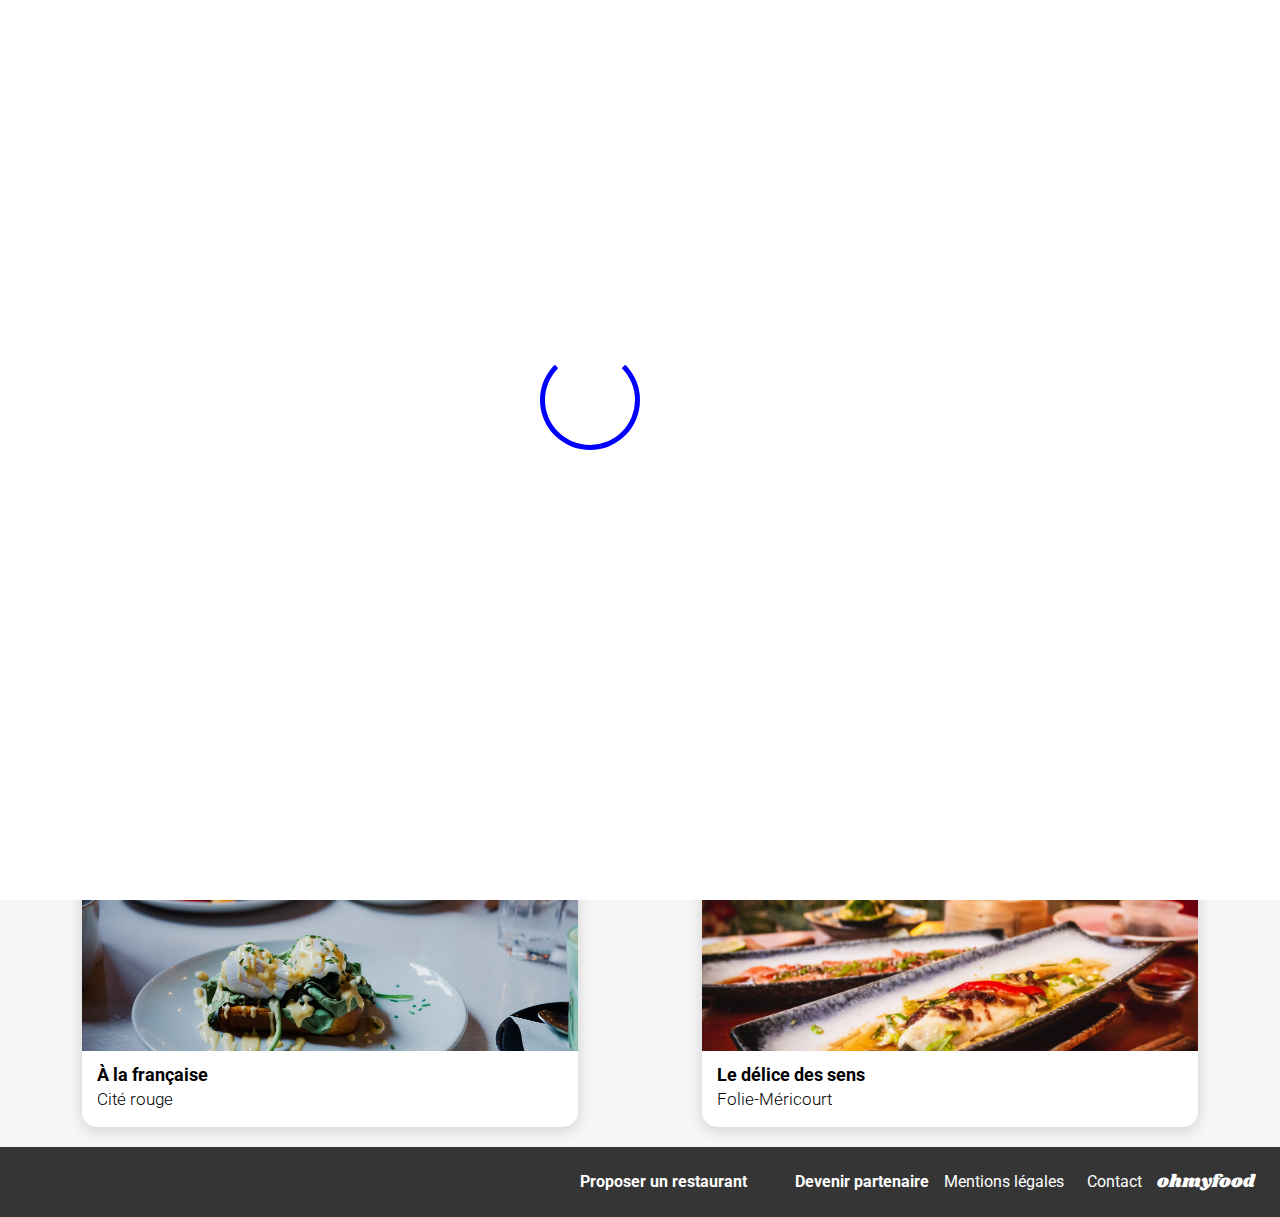
<file: index.html>
<!DOCTYPE html>
<html lang="fr">
  <head>
    <meta charset="UTF-8" />
    <meta name="viewport" content="width=device-width, initial-scale=1.0" />
    <link rel="preconnect" href="https://fonts.googleapis.com" />
    <link rel="preconnect" href="https://fonts.gstatic.com" crossorigin />
    <link rel="preconnect" href="https://fonts.googleapis.com" />
    <link rel="preconnect" href="https://fonts.gstatic.com" crossorigin />
    <link
      href="https://fonts.googleapis.com/css2?family=Roboto:ital,wght@0,100;0,300;0,400;0,500;0,700;0,900;1,100;1,300;1,400;1,500;1,700;1,900&family=Shrikhand&display=swap"
      rel="stylesheet"
    />
    <link
      rel="stylesheet"
      href="https://cdnjs.cloudflare.com/ajax/libs/font-awesome/6.2.1/css/all.min.css"
      integrity="sha512-MV7K8+y+gLIBoVD59lQIYicR65iaqukzvf/nwasF0nqhPay5w/9lJmVM2hMDcnK1OnMGCdVK+iQrJ7lzPJQd1w=="
      crossorigin="anonymous"
      referrerpolicy="no-referrer"
    />
    <link rel="stylesheet" href="style/style.css" />
    <title>Ohmyfood - Accueil</title>
  </head>
  <body>

    
    <div class="loader">
      <div class="wheel"></div>
    </div>


    <!--///Header///-->
    <header class="header">
      <h1 class="header__logo">ohmyfood</h1>
    </header>

    <main>
      <!--///Location///-->
      <div class="location-container">
        <div class="info__location">
          <div class="info__icon">
            <i class="fa-solid fa-location-dot"></i>
          </div>
          <span class="loc">Paris, Belleville</span>
        </div>
      </div>

      <!--///Introduction///-->
      <section class="intro">
        <h2 class="intro__title">Réservez le menu qui vous convient</h2>
        <p>Découvrez des restaurants d'exception, sélectionnés par nos soins</p>
        <button type="submit" class="intro__btngradient">
          Explorez nos restaurants
        </button>
      </section>

      <!--///Fonctionnement///-->
      
        <h3 class="fonction__title">Fonctionnement</h3>
        <section class="fonction">
        <div class="fonction__list">
          <div class="fonction__etape">
            <p class="fonction__etape--number">1</p>
            <i class="fas fa-mobile-alt fonction__etape--icon"></i>
            <p class="fonction__etape--sub">Choisissez un restaurant</p>
          </div>
        </div>

        <div class="fonction__list">
          <div class="fonction__etape">
            <p class="fonction__etape--number">2</p>
            <i class="fas fa-list-ul fonction__etape--icon"></i>
            <p class="fonction__etape--sub">Composez votre menu</p>
          </div>
        </div>

        <div class="fonction__list">
          <div class="fonction__etape">
            <p class="fonction__etape--number">3</p>
            <i class="fas fa-store fonction__etape--icon"></i>
            <p class="fonction__etape--sub">Dégustez au restaurant</p>
          </div>
        </div>
      </section>
      <h3 class="restaurant__title">Restaurants</h3>
      <section class="restaurant">
        
<!-- Article 1 -->
<article class="restaurant__cards">
  <a href="./Restaurants/palettedugout.html">
    <div class="restaurant__cards--image">
      <img
        src="./images/restaurants/jay-wennington-N_Y88TWmGwA-unsplash.jpg"
        alt="photo plat palette du goût"
      />
      <div class="restaurant__cards--image--markernew">
        <p>Nouveau</p>
      </div>
    </div>
    <div class="restaurant__content">
      <div class="restaurant__cards--info">
        <div class="restaurant__cards--txt">
          <h4>La palette du goût</h4>
          <p>Ménilmontant</p>
        </div>
      </div>
    </div>
  </a>
  <div class="restaurant__cards--like">
    <button class="button__like">
      <i class="fa-regular fa-heart"></i><i class="fa-solid fa-heart"></i>
    </button>
  </div>
</article>

<!-- Article 2 -->
<article class="restaurant__cards">
  <a href="./Restaurants/lanoteenchantee.html">
    <div class="restaurant__cards--image">
      <img
        src="./images/restaurants/stil-u2Lp8tXIcjw-unsplash.jpg"
        alt="photo plat la note enchantee"
      />
      <div class="restaurant__cards--image--markernew">
        <p>Nouveau</p>
      </div>
    </div>
    <div class="restaurant__content">
      <div class="restaurant__cards--info">
        <div class="restaurant__cards--txt">
          <h4>La note enchantée</h4>
          <p>Charonne</p>
        </div>
      </div>
    </div>
  </a>
  <div class="restaurant__cards--like">
    <button class="button__like">
      <i class="fa-regular fa-heart"></i><i class="fa-solid fa-heart"></i>
    </button>
  </div>
</article>

<!-- Article 3 -->
<article class="restaurant__cards">
  <a href="./Restaurants/alafrancaise.html">
    <div class="restaurant__cards--image">
      <img
        src="./images/restaurants/toa-heftiba-DQKerTsQwi0-unsplash.jpg"
        alt="photo plat a la francaise"
      />
    </div>
    <div class="restaurant__content">
      <div class="restaurant__cards--info">
        <div class="restaurant__cards--txt">
          <h4>À la française</h4>
          <p>Cité rouge</p>
        </div>
      </div>
    </div>
  </a>
  <div class="restaurant__cards--like">
    <button class="button__like">
      <i class="fa-regular fa-heart"></i><i class="fa-solid fa-heart"></i>
    </button>
  </div>
</article>

<!-- Article 4 -->
<article class="restaurant__cards">
  <a href="./Restaurants/ledelicedessens.html">
    <div class="restaurant__cards--image">
      <img
        src="./images/restaurants/louis-hansel-shotsoflouis-qNBGVyOCY8Q-unsplash.jpg"
        alt="photo plat le délice des sens"
      />
    </div>
    <div class="restaurant__content">
      <div class="restaurant__cards--info">
        <div class="restaurant__cards--txt">
          <h4>Le délice des sens</h4>
          <p>Folie-Méricourt</p>
        </div>
      </div>
    </div>
  </a>
  <div class="restaurant__cards--like">
    <button class="button__like">
      <i class="fa-regular fa-heart"></i><i class="fa-solid fa-heart"></i>
    </button>
  </div>
</article>
</section>
    </main>
    <footer class="footer">
      <div class="footer__content">
        <h1 class="footer__logo">ohmyfood</h1>
        <div class="footer__nav-container">
          <div class="footer__nav-item">
            <a href="#" class="footer__nav">
              <i class="fas fa-utensils footer__nav--icons"></i>
              <p>Proposer un restaurant</p>
            </a>
          </div>
          <div class="footer__nav-item">
            <a href="#" class="footer__nav">
              <i class="fas fa-hands-helping footer__nav--icons"></i>
              <p>Devenir partenaire</p>
            </a>
          </div>
        </div>
        <div class="footer__info-container">
          <div class="footer__info-item">
            <a href="#" class="footer__nav--info">
              <p>Mentions légales</p>
            </a>
          </div>
          <div class="footer__info-item">
            <a href="mailto:contact@ohmyfood.fr" class="footer__nav--info">
              <p>Contact</p>
            </a>
          </div>
        </div>
      </div>
    </footer>    
  </body>
</html>
</file>
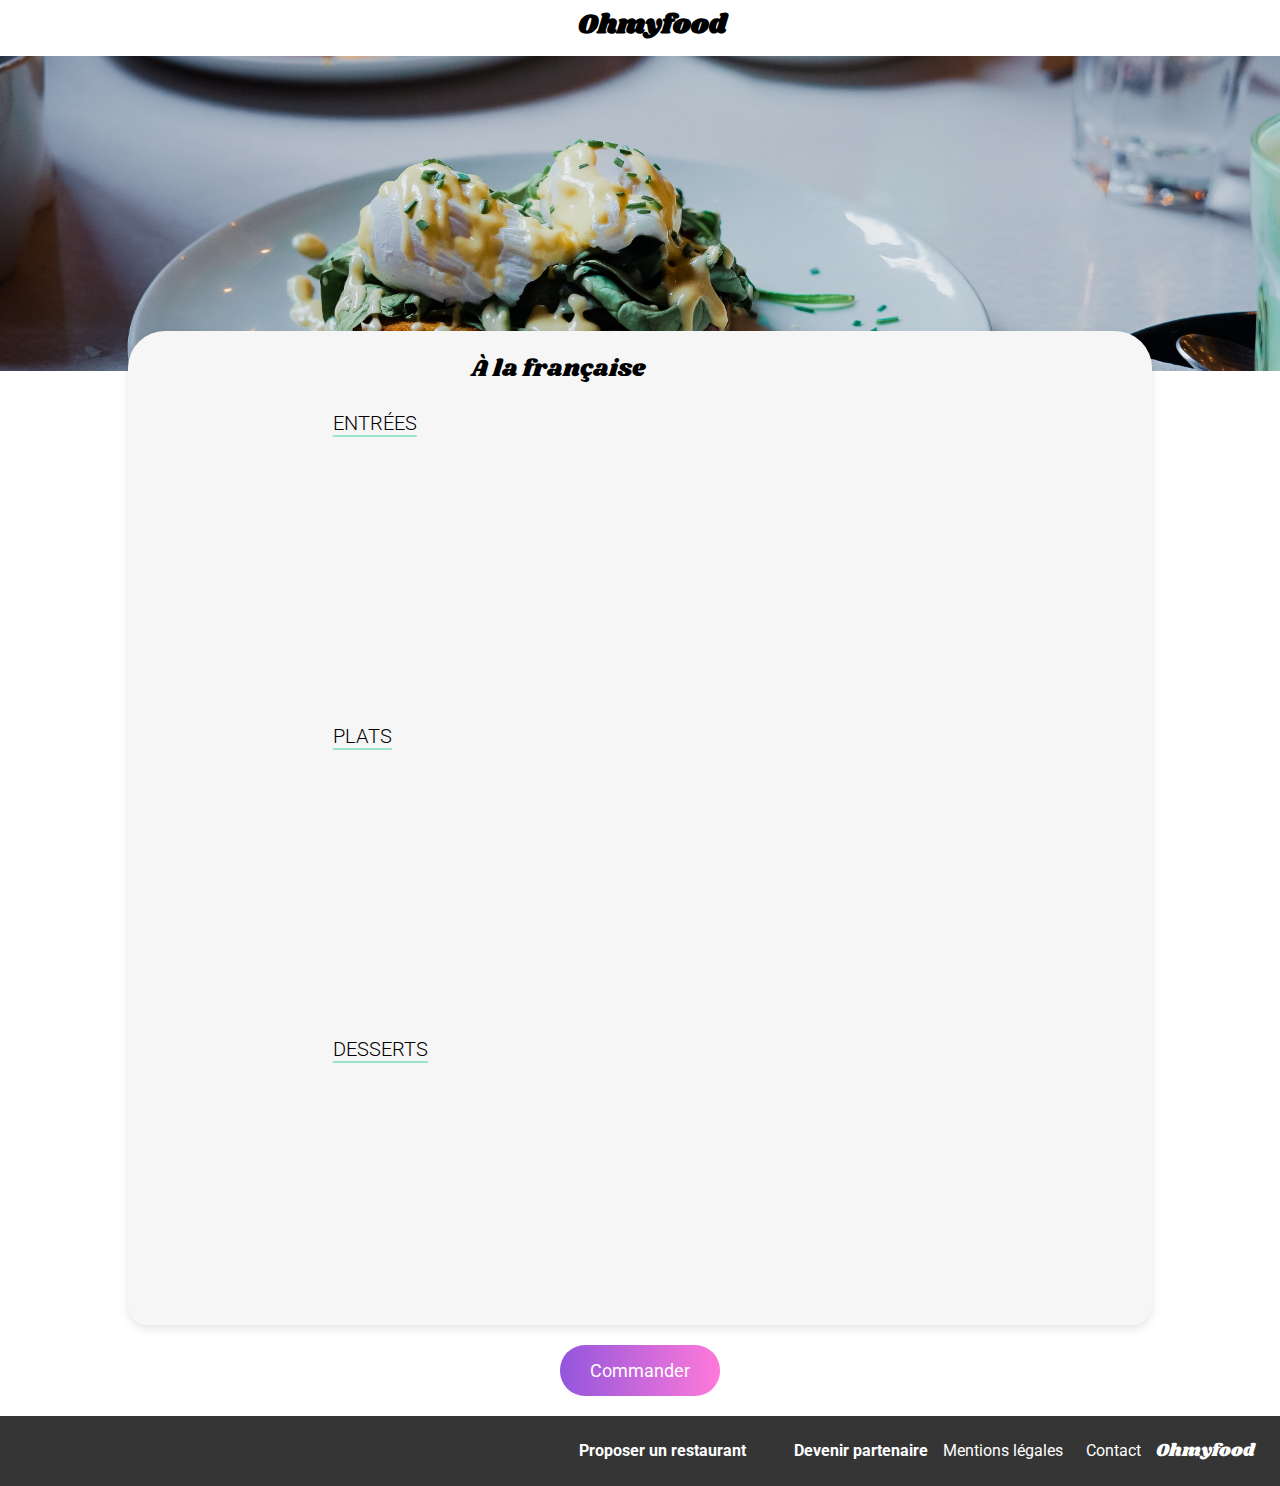
<file: Restaurants/alafrancaise.html>
<!DOCTYPE html>
<html lang="fr">
<head>
    <meta charset="UTF-8" />
    <meta name="viewport" content="width=device-width, initial-scale=1.0">

    <link rel="stylesheet" href="https://cdnjs.cloudflare.com/ajax/libs/font-awesome/6.2.1/css/all.min.css" integrity="sha512-MV7K8+y+gLIBoVD59lQIYicR65iaqukzvf/nwasF0nqhPay5w/9lJmVM2hMDcnK1OnMGCdVK+iQrJ7lzPJQd1w==" crossorigin="anonymous" referrerpolicy="no-referrer" />

    <link rel="preconnect" href="https://fonts.googleapis.com" />
    <link rel="preconnect" href="https://fonts.gstatic.com" crossorigin />
    <link rel="preconnect" href="https://fonts.googleapis.com" />
    <link rel="preconnect" href="https://fonts.gstatic.com" crossorigin />
    <link
        href="https://fonts.googleapis.com/css2?family=Roboto:ital,wght@0,100;0,300;0,400;0,500;0,700;0,900;1,100;1,300;1,400;1,500;1,700;1,900&family=Shrikhand&display=swap"
        rel="stylesheet"
    />
    <link
        rel="stylesheet"
        href="https://cdnjs.cloudflare.com/ajax/libs/font-awesome/6.2.1/css/all.min.css"
        integrity="sha512-MV7K8+y+gLIBoVD59lQIYicR65iaqukzvf/nwasF0nqhPay5w/9lJmVM2hMDcnK1OnMGCdVK+iQrJ7lzPJQd1w=="
        crossorigin="anonymous"
        referrerpolicy="no-referrer"
    />
    <link rel="stylesheet" href="../style/style.css" />
    <title>À la française</title>
</head>
<body class="body">

    <!--Header-->

    <header class="header">
        <div class="header__container">
            <div class="header__back">
                <a href="../index.html">
                    <i class="fa-solid fa-arrow-left"></i>
                </a>
            </div>
            <div class="logo">
                <h2 class="header__logo">Ohmyfood</h2>
            </div>
        </div>
    </header>
    <main>
        <!--Bannière-->
        <section class="menu__content">
            <img class="menu__banniere" src="../images/restaurants/a-la-francaise.jpg" alt="Restaurant À la française">
            
            <div class="menu">
                <!--Contenu menu--> 
                <div class="menu__info">
                    <h2 class="menu__title">À la française</h2>
                    <button class="button__like--menu"><i class="fa-regular fa-heart"></i><i class="fa-solid fa-heart"></i></button>
                </div>

                <!--Entrées-->
                <div class="menu__plats">
                    <h3 class="menu__subtitle">Entrées</h3>
                    <!--Liste plats-->
                    <div class="plats__list">
                        <div class="plat">
                            <div class="plat__info">
                                <h3 class="plat__title">Tartare de poulpe acidulé</h3>
                                <h4 class="plat__compo">Aux zestes d'orange</h4>
                            </div>
                            <strong class="plat__prix">25€</strong>
                            <div class="plat__confirm"><span><i class="fa-solid fa-circle-check plat__confirm__check"></i></span></div>
                        </div>

                        <div class="plat">
                            <div class="plat__info">
                                <h3 class="plat__title">Velouté de légumes d'antan</h3>
                                <h4 class="plat__compo">Carotte, panais, topinambour</h4>
                            </div>
                            <strong class="plat__prix">35€</strong>
                            <div class="plat__confirm"><i class="fa-solid fa-circle-check plat__confirm__check"></i></div>
                        </div>

                        <div class="plat">
                            <div class="plat__info">
                                <h3 class="plat__title">Soupe à l'oignon</h3>
                                <h4 class="plat__compo">Revisitée</h4>
                            </div>
                            <strong class="plat__prix">20€</strong>
                            <div class="plat__confirm"><i class="fa-solid fa-circle-check plat__confirm__check"></i></div>
                        </div>
                    </div>
                </div>

                <!--Plats principaux-->
                <div class="menu__plats">
                    <h3 class="menu__subtitle">Plats</h3>
                    <!--Liste plats-->
                    <div class="plats__list">
                        <div class="plat">
                            <div class="plat__info">
                                <h3 class="plat__title">Coquilles Saint-Jacques</h3>
                                <h4 class="plat__compo">Accompagnées d'une purée de panais</h4>
                            </div>
                            <strong class="plat__prix">40€</strong>
                            <div class="plat__confirm"><i class="fa-solid fa-circle-check plat__confirm__check"></i></div>
                        </div>

                        <div class="plat">
                            <div class="plat__info">
                                <h3 class="plat__title">Magret de canard</h3>
                                <h4 class="plat__compo">Et parmentier de pommes de terre</h4>
                            </div>
                            <strong class="plat__prix">35€</strong>
                            <div class="plat__confirm"><i class="fa-solid fa-circle-check plat__confirm__check"></i></div>
                        </div>

                        <div class="plat">
                            <div class="plat__info">
                                <h3 class="plat__title">Pigeonneau d’Ille-et-Vilaine</h3>
                                <h4 class="plat__compo">Sur son lit de gnocchis aux légumes</h4>
                            </div>
                            <strong class="plat__prix">44€</strong>
                            <div class="plat__confirm"><i class="fa-solid fa-circle-check plat__confirm__check"></i></div>
                        </div>
                    </div>
                </div>

                <!--Desserts-->
                <div class="menu__plats">
                    <h3 class="menu__subtitle">Desserts</h3>
                    <!--Liste plats-->
                    <div class="plats__list">
                        <div class="plat">
                            <div class="plat__info">
                                <h3 class="plat__title">Pétales de violettes glacés</h3>
                                <h4 class="plat__compo">Et purée de noisettes</h4>
                            </div>
                            <strong class="plat__prix">18€</strong>
                            <div class="plat__confirm"><i class="fa-solid fa-circle-check plat__confirm__check"></i></div>
                        </div>

                        <div class="plat">
                            <div class="plat__info">
                                <h3 class="plat__title">Fondant au chocolat</h3>
                                <h4 class="plat__compo">Revisité</h4>
                            </div>
                            <strong class="plat__prix">22€</strong>
                            <div class="plat__confirm"><i class="fa-solid fa-circle-check plat__confirm__check"></i></div>
                        </div>

                        <div class="plat">
                            <div class="plat__info">
                                <h3 class="plat__title">Millefeuille croustillant</h3>
                                <h4 class="plat__compo">Myrtilles et pâte d’amande</h4>
                            </div>
                            <strong class="plat__prix">23€</strong>
                            <div class="plat__confirm"><i class="fa-solid fa-circle-check plat__confirm__check"></i></div>
                        </div>
                    </div>
                </div>
            </div>
        </section>

        <!--Bouton commander-->
        <div class="menu__order">
            <button type="submit" class="menu__btngradient">Commander</button>
        </div>
    </main>

    <footer class="footer">
        <div class="footer__content">
            <h1 class="footer__logo">Ohmyfood</h1>
            <div class="footer__nav-container">
                <div class="footer__nav-item">
                    <a href="#" class="footer__nav">
                        <i class="fas fa-utensils footer__nav--icons"></i>
                        <p>Proposer un restaurant</p>
                    </a>
                </div>
                <div class="footer__nav-item">
                    <a href="#" class="footer__nav">
                        <i class="fas fa-hands-helping footer__nav--icons"></i>
                        <p>Devenir partenaire</p>
                    </a>
                </div>
            </div>
            <div class="footer__info-container">
                <div class="footer__info-item">
                    <a href="#" class="footer__nav--info">
                        <p>Mentions légales</p>
                    </a>
                </div>
                <div class="footer__info-item">
                    <a href="mailto:contact@ohmyfood.fr" class="footer__nav--info">
                        <p>Contact</p>
                    </a>
                </div>
            </div>
        </div>
    </footer>
</body>
</html>
</file>
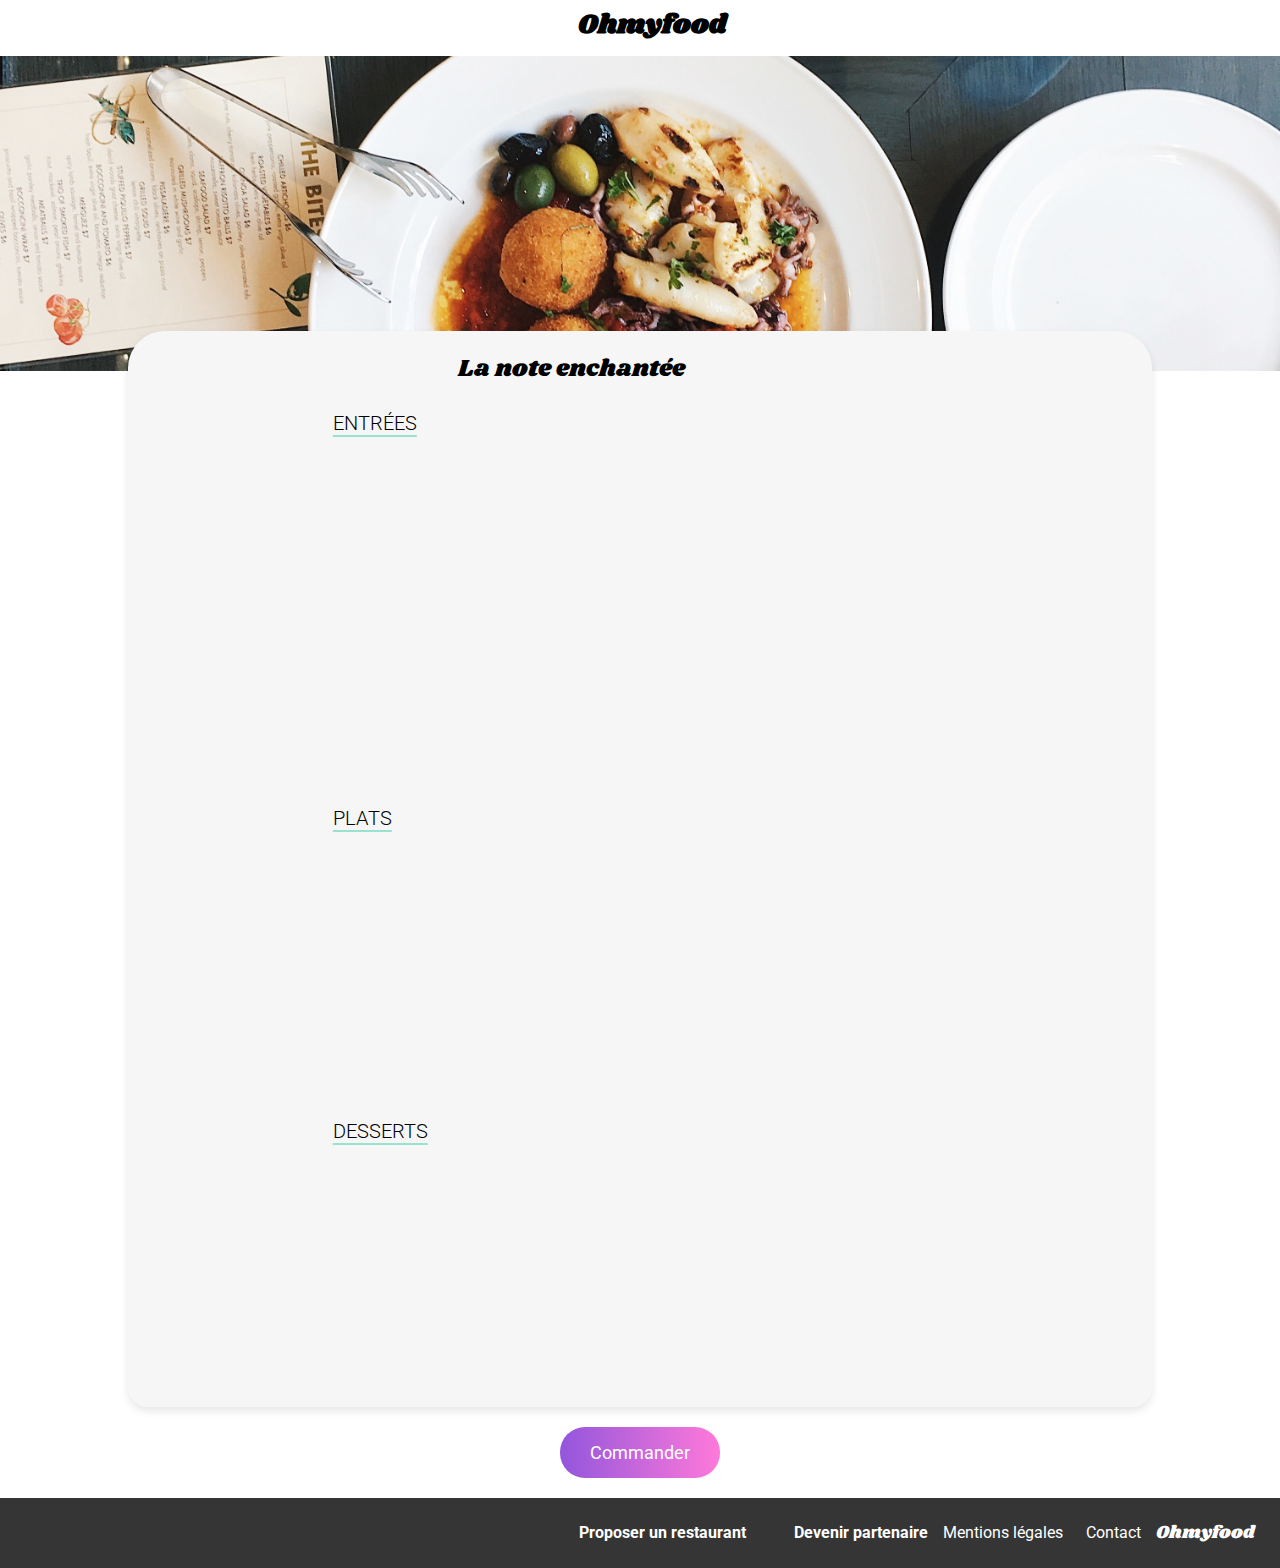
<file: Restaurants/lanoteenchantee.html>
<!DOCTYPE html>
<html lang="fr">

<head>
    <meta charset="UTF-8" />
    <meta name="viewport" content="width=device-width, initial-scale=1.0">

    <link rel="stylesheet" href="https://cdnjs.cloudflare.com/ajax/libs/font-awesome/6.2.1/css/all.min.css"
        integrity="sha512-MV7K8+y+gLIBoVD59lQIYicR65iaqukzvf/nwasF0nqhPay5w/9lJmVM2hMDcnK1OnMGCdVK+iQrJ7lzPJQd1w=="
        crossorigin="anonymous" referrerpolicy="no-referrer" />

    <link rel="preconnect" href="https://fonts.googleapis.com" />
    <link rel="preconnect" href="https://fonts.gstatic.com" crossorigin />
    <link rel="preconnect" href="https://fonts.googleapis.com" />
    <link rel="preconnect" href="https://fonts.gstatic.com" crossorigin />
    <link
        href="https://fonts.googleapis.com/css2?family=Roboto:ital,wght@0,100;0,300;0,400;0,500;0,700;0,900;1,100;1,300;1,400;1,500;1,700;1,900&family=Shrikhand&display=swap"
        rel="stylesheet"
    />
    <link rel="stylesheet" href="../style/style.css" />
    <title>La note enchantée</title>
</head>

<body class="body">

    <!--Header-->

    <header class="header">
        <div class="header__container">
            <div class="header__back">
                <a href="../index.html">
                    <i class="fa-solid fa-arrow-left"></i>
                </a>
            </div>
            <div class="logo">
                <h2 class="header__logo">Ohmyfood</h2>
            </div>
        </div>
    </header>
    <main>
        <!--Bannière-->
        <section class="menu__content">
            <img class="menu__banniere" src="../images/restaurants/la-note-enchantee.jpg" alt="Restaurant La note enchantée">

            <div class="menu">
                <!--Contenu menu-->
                <div class="menu__info">
                    <h2 class="menu__title">La note enchantée</h2>
                    <button class="button__like--menu"><i class="fa-regular fa-heart"></i><i
                            class="fa-solid fa-heart heartlinear"></i></button>
                </div>

                <!--Entrées-->
                <div class="menu__plats">
                    <h3 class="menu__subtitle">Entrées</h3>
                    <!--Liste plats-->
                    <div class="plats__list">
                        <div class="plat">
                            <div class="plat__info">
                                <h3 class="plat__title">Ravioles de foie gras</h3>
                                <h4 class="plat__compo">Accompagnées de leur crème à la truffe</h4>
                            </div>
                            <strong class="plat__prix">25€</strong>
                            <div class="plat__confirm"><span><i
                                        class="fa-solid fa-circle-check plat__confirm__check"></i></span></div>
                        </div>

                        <div class="plat">
                            <div class="plat__info">
                                <h3 class="plat__title">Caviar osciètre</h3>
                                <h4 class="plat__compo">Sur blini à la farine de blé noir</h4>
                            </div>
                            <strong class="plat__prix">35€</strong>
                            <div class="plat__confirm"><i class="fa-solid fa-circle-check plat__confirm__check"></i></div>
                        </div>

                        <div class="plat">
                            <div class="plat__info">
                                <h3 class="plat__title">Homard et espuma de potiron</h3>
                                <h4 class="plat__compo">Marinés aux zestes d'orange</h4>
                            </div>
                            <strong class="plat__prix">20€</strong>
                            <div class="plat__confirm"><i class="fa-solid fa-circle-check plat__confirm__check"></i></div>
                        </div>

                        <div class="plat">
                            <div class="plat__info">
                                <h3 class="plat__title">Foie gras de canard cuit entier</h3>
                                <h4 class="plat__compo">Confiture de figue et pain toasté</h4>
                            </div>
                            <strong class="plat__prix">35€</strong>
                            <div class="plat__confirm"><i class="fa-solid fa-circle-check plat__confirm__check"></i></div>
                        </div>
                    </div>
                </div>

                <!--Plats principaux-->
                <div class="menu__plats">
                    <h3 class="menu__subtitle">Plats</h3>
                    <!--Liste plats-->
                    <div class="plats__list">
                        <div class="plat">
                            <div class="plat__info">
                                <h3 class="plat__title">Noix de coquilles Saint-Jacques</h3>
                                <h4 class="plat__compo">Sur lit de purée de céleri-rave</h4>
                            </div>
                            <strong class="plat__prix">40€</strong>
                            <div class="plat__confirm"><i class="fa-solid fa-circle-check plat__confirm__check"></i></div>
                        </div>

                        <div class="plat">
                            <div class="plat__info">
                                <h3 class="plat__title">Langoustine poêlée</h3>
                                <h4 class="plat__compo">Purée de patate douce</h4>
                            </div>
                            <strong class="plat__prix">35€</strong>
                            <div class="plat__confirm"><i class="fa-solid fa-circle-check plat__confirm__check"></i></div>
                        </div>

                        <div class="plat">
                            <div class="plat__info">
                                <h3 class="plat__title">Mijoté de queue de bœuf</h3>
                                <h4 class="plat__compo">Et riz sauvage aux zestes de citron</h4>
                            </div>
                            <strong class="plat__prix">44€</strong>
                            <div class="plat__confirm"><i class="fa-solid fa-circle-check plat__confirm__check"></i></div>
                        </div>
                    </div>
                </div>

                <!--Desserts-->
                <div class="menu__plats">
                    <h3 class="menu__subtitle">Desserts</h3>
                    <!--Liste plats-->
                    <div class="plats__list">
                        <div class="plat">
                            <div class="plat__info">
                                <h3 class="plat__title">Macaron noisette et chocolat</h3>
                                <h4 class="plat__compo">Glace au caramel brun et sel de Guérande</h4>
                            </div>
                            <strong class="plat__prix">18€</strong>
                            <div class="plat__confirm"><i class="fa-solid fa-circle-check plat__confirm__check"></i></div>
                        </div>

                        <div class="plat">
                            <div class="plat__info">
                                <h3 class="plat__title">Baba au rhum revisité</h3>
                                <h4 class="plat__compo">Avec son coulis de citron</h4>
                            </div>
                            <strong class="plat__prix">22€</strong>
                            <div class="plat__confirm"><i class="fa-solid fa-circle-check plat__confirm__check"></i></div>
                        </div>

                        <div class="plat">
                            <div class="plat__info">
                                <h3 class="plat__title">Tarte au citron meringuée</h3>
                                <h4 class="plat__compo">Déstructurée</h4>
                            </div>
                            <strong class="plat__prix">23€</strong>
                            <div class="plat__confirm"><i class="fa-solid fa-circle-check plat__confirm__check"></i></div>
                        </div>
                    </div>
                </div>
            </div>
        </section>

        <!--Bouton commander-->
        <div class="menu__order">
            <button type="submit" class="menu__btngradient">Commander</button>
        </div>
    </main>

    <footer class="footer">
        <div class="footer__content">
            <h1 class="footer__logo">Ohmyfood</h1>
            <div class="footer__nav-container">
                <div class="footer__nav-item">
                    <a href="#" class="footer__nav">
                        <i class="fas fa-utensils footer__nav--icons"></i>
                        <p>Proposer un restaurant</p>
                    </a>
                </div>
                <div class="footer__nav-item">
                    <a href="#" class="footer__nav">
                        <i class="fas fa-hands-helping footer__nav--icons"></i>
                        <p>Devenir partenaire</p>
                    </a>
                </div>
            </div>
            <div class="footer__info-container">
                <div class="footer__info-item">
                    <a href="#" class="footer__nav--info">
                        <p>Mentions légales</p>
                    </a>
                </div>
                <div class="footer__info-item">
                    <a href="mailto:contact@ohmyfood.fr" class="footer__nav--info">
                        <p>Contact</p>
                    </a>
                </div>
            </div>
        </div>
    </footer>
</body>
</html>
</file>
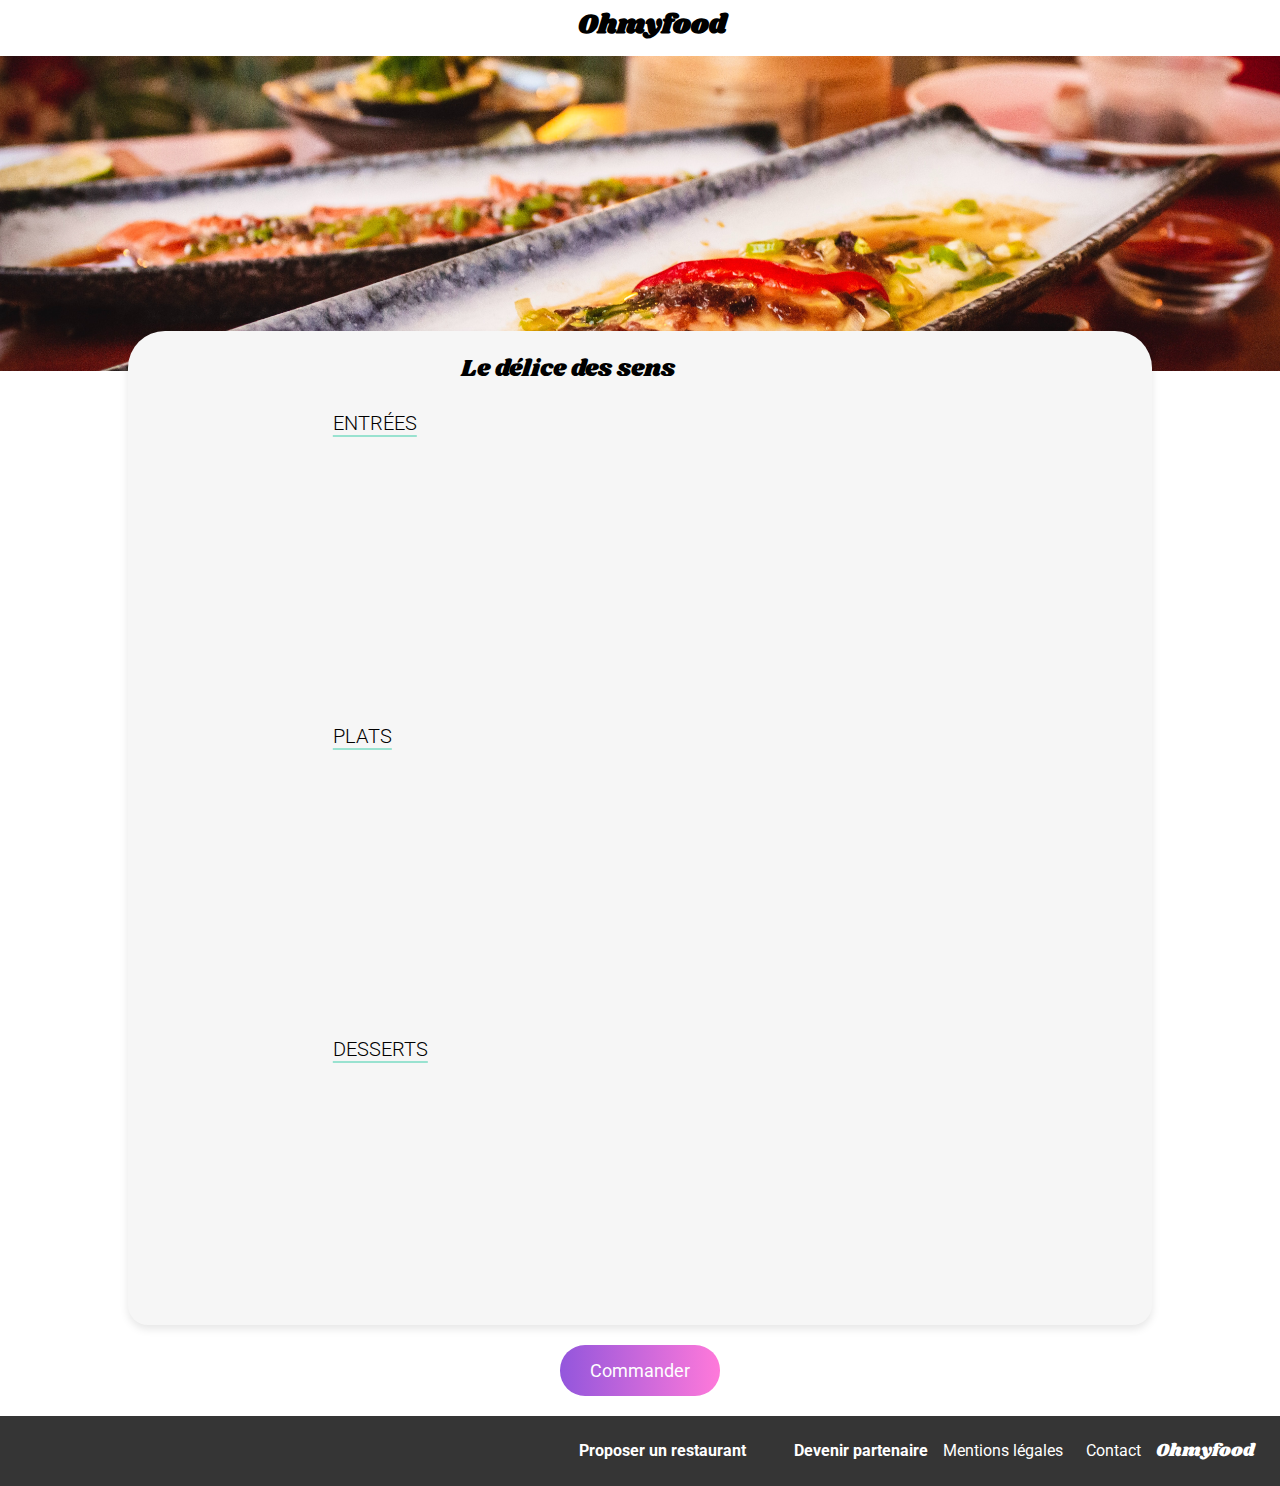
<file: Restaurants/ledelicedessens.html>
<!DOCTYPE html>
<html lang="fr">

<head>
    <meta charset="UTF-8" />
    <meta name="viewport" content="width=device-width, initial-scale=1.0">

    <link rel="stylesheet" href="https://cdnjs.cloudflare.com/ajax/libs/font-awesome/6.2.1/css/all.min.css"
        integrity="sha512-MV7K8+y+gLIBoVD59lQIYicR65iaqukzvf/nwasF0nqhPay5w/9lJmVM2hMDcnK1OnMGCdVK+iQrJ7lzPJQd1w=="
        crossorigin="anonymous" referrerpolicy="no-referrer" />

    <link rel="preconnect" href="https://fonts.googleapis.com" />
    <link rel="preconnect" href="https://fonts.gstatic.com" crossorigin />
    <link rel="preconnect" href="https://fonts.googleapis.com" />
    <link rel="preconnect" href="https://fonts.gstatic.com" crossorigin />
    <link
        href="https://fonts.googleapis.com/css2?family=Roboto:ital,wght@0,100;0,300;0,400;0,500;0,700;0,900;1,100;1,300;1,400;1,500;1,700;1,900&family=Shrikhand&display=swap"
        rel="stylesheet"
    />
    <link rel="stylesheet" href="../style/style.css" />
    <title>Le délice des sens</title>
</head>

<body class="body">

    <!--Header-->

    <header class="header">
        <div class="header__container">
            <div class="header__back">
                <a href="../index.html">
                    <i class="fa-solid fa-arrow-left"></i>
                </a>
            </div>
            <div class="logo">
                <h2 class="header__logo">Ohmyfood</h2>
            </div>
        </div>
    </header>
    <main>
        <!--Bannière-->
        <section class="menu__content">
            <img class="menu__banniere" src="../images/restaurants/le-delice-des-sens.jpg" alt="Restaurant Le délice des sens">

            <div class="menu">
                <!--Contenu menu-->
                <div class="menu__info">
                    <h2 class="menu__title">Le délice des sens</h2>
                    <button class="button__like--menu"><i class="fa-regular fa-heart"></i><i
                            class="fa-solid fa-heart"></i></button>
                </div>

                <!--Entrées-->
                <div class="menu__plats">
                    <h3 class="menu__subtitle">Entrées</h3>
                    <!--Liste plats-->
                    <div class="plats__list">
                        <div class="plat">
                            <div class="plat__info">
                                <h3 class="plat__title">Tartare de thon</h3>
                                <h4 class="plat__compo">Assaisonné au yuzu</h4>
                            </div>
                            <strong class="plat__prix">25€</strong>
                            <div class="plat__confirm"><span><i
                                        class="fa-solid fa-circle-check plat__confirm__check"></i></span></div>
                        </div>

                        <div class="plat">
                            <div class="plat__info">
                                <h3 class="plat__title">Bouchée de homard croustillant</h3>
                                <h4 class="plat__compo">Et sa farandole de petits légumes</h4>
                            </div>
                            <strong class="plat__prix">35€</strong>
                            <div class="plat__confirm"><i class="fa-solid fa-circle-check plat__confirm__check"></i></div>
                        </div>

                        <div class="plat">
                            <div class="plat__info">
                                <h3 class="plat__title">Velouté de cèpes</h3>
                                <h4 class="plat__compo">Aux truffes</h4>
                            </div>
                            <strong class="plat__prix">20€</strong>
                            <div class="plat__confirm"><i class="fa-solid fa-circle-check plat__confirm__check"></i></div>
                        </div>
                    </div>
                </div>

                <!--Plats principaux-->
                <div class="menu__plats">
                    <h3 class="menu__subtitle">Plats</h3>
                    <!--Liste plats-->
                    <div class="plats__list">
                        <div class="plat">
                            <div class="plat__info">
                                <h3 class="plat__title">Poulet rôti aux herbes de Provence</h3>
                                <h4 class="plat__compo">Et sa crème de truffe</h4>
                            </div>
                            <strong class="plat__prix">40€</strong>
                            <div class="plat__confirm"><i class="fa-solid fa-circle-check plat__confirm__check"></i></div>
                        </div>

                        <div class="plat">
                            <div class="plat__info">
                                <h3 class="plat__title">Langouste rôtie</h3>
                                <h4 class="plat__compo">Et ses légumes de saison</h4>
                            </div>
                            <strong class="plat__prix">35€</strong>
                            <div class="plat__confirm"><i class="fa-solid fa-circle-check plat__confirm__check"></i></div>
                        </div>

                        <div class="plat">
                            <div class="plat__info">
                                <h3 class="plat__title">Côte de bœuf Angus</h3>
                                <h4 class="plat__compo">Et sa purée de panais</h4>
                            </div>
                            <strong class="plat__prix">44€</strong>
                            <div class="plat__confirm"><i class="fa-solid fa-circle-check plat__confirm__check"></i></div>
                        </div>
                    </div>
                </div>

                <!--Desserts-->
                <div class="menu__plats">
                    <h3 class="menu__subtitle">Desserts</h3>
                    <!--Liste plats-->
                    <div class="plats__list">
                        <div class="plat">
                            <div class="plat__info">
                                <h3 class="plat__title">Farandole de desserts</h3>
                                <h4 class="plat__compo">Du chef</h4>
                            </div>
                            <strong class="plat__prix">18€</strong>
                            <div class="plat__confirm"><i class="fa-solid fa-circle-check plat__confirm__check"></i></div>
                        </div>

                        <div class="plat">
                            <div class="plat__info">
                                <h3 class="plat__title">Crème brulée</h3>
                                <h4 class="plat__compo">Revisitée</h4>
                            </div>
                            <strong class="plat__prix">22€</strong>
                            <div class="plat__confirm"><i class="fa-solid fa-circle-check plat__confirm__check"></i></div>
                        </div>

                        <div class="plat">
                            <div class="plat__info">
                                <h3 class="plat__title">Tiramisu</h3>
                                <h4 class="plat__compo">À la noisette</h4>
                            </div>
                            <strong class="plat__prix">23€</strong>
                            <div class="plat__confirm"><i class="fa-solid fa-circle-check plat__confirm__check"></i></div>
                        </div>
                    </div>
                </div>
            </div>
        </section>

        <!--Bouton commander-->
        <div class="menu__order">
            <button type="submit" class="menu__btngradient">Commander</button>
        </div>
    </main>

    <footer class="footer">
        <div class="footer__content">
            <h1 class="footer__logo">Ohmyfood</h1>
            <div class="footer__nav-container">
                <div class="footer__nav-item">
                    <a href="#" class="footer__nav">
                        <i class="fas fa-utensils footer__nav--icons"></i>
                        <p>Proposer un restaurant</p>
                    </a>
                </div>
                <div class="footer__nav-item">
                    <a href="#" class="footer__nav">
                        <i class="fas fa-hands-helping footer__nav--icons"></i>
                        <p>Devenir partenaire</p>
                    </a>
                </div>
            </div>
            <div class="footer__info-container">
                <div class="footer__info-item">
                    <a href="#" class="footer__nav--info">
                        <p>Mentions légales</p>
                    </a>
                </div>
                <div class="footer__info-item">
                    <a href="mailto:contact@ohmyfood.fr" class="footer__nav--info">
                        <p>Contact</p>
                    </a>
                </div>
            </div>
        </div>
    </footer>
</body>
</html>
</file>
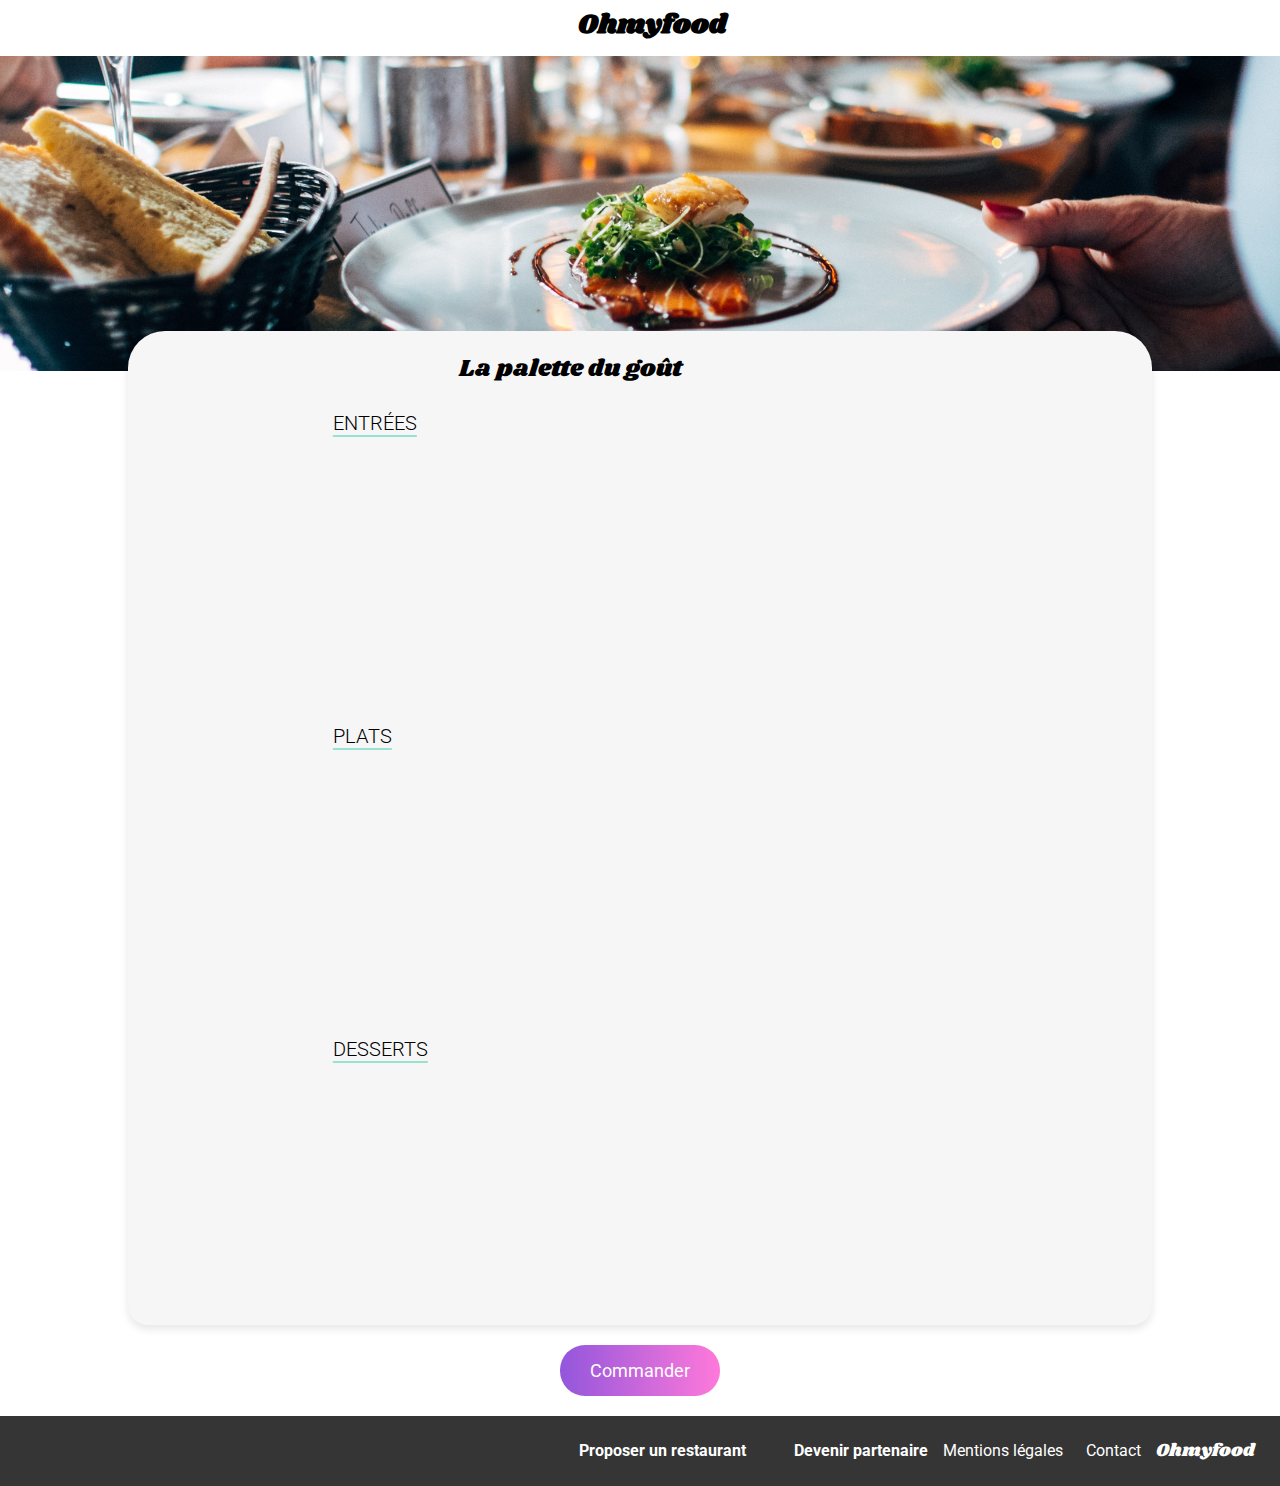
<file: Restaurants/palettedugout.html>
<!DOCTYPE html>
<html lang="fr">
<head>
    <meta charset="UTF-8" />
    <meta name="viewport" content="width=device-width, initial-scale=1.0">

    <link rel="stylesheet" href="https://cdnjs.cloudflare.com/ajax/libs/font-awesome/6.2.1/css/all.min.css" integrity="sha512-MV7K8+y+gLIBoVD59lQIYicR65iaqukzvf/nwasF0nqhPay5w/9lJmVM2hMDcnK1OnMGCdVK+iQrJ7lzPJQd1w==" crossorigin="anonymous" referrerpolicy="no-referrer" />

    <link rel="preconnect" href="https://fonts.googleapis.com" />
    <link rel="preconnect" href="https://fonts.gstatic.com" crossorigin />
    <link rel="preconnect" href="https://fonts.googleapis.com" />
    <link rel="preconnect" href="https://fonts.gstatic.com" crossorigin />
    <link
    href="https://fonts.googleapis.com/css2?family=Roboto:ital,wght@0,100;0,300;0,400;0,500;0,700;0,900;1,100;1,300;1,400;1,500;1,700;1,900&family=Shrikhand&display=swap"
    rel="stylesheet"
    />
    <link
    rel="stylesheet"
    href="https://cdnjs.cloudflare.com/ajax/libs/font-awesome/6.2.1/css/all.min.css"
    integrity="sha512-MV7K8+y+gLIBoVD59lQIYicR65iaqukzvf/nwasF0nqhPay5w/9lJmVM2hMDcnK1OnMGCdVK+iQrJ7lzPJQd1w=="
    crossorigin="anonymous"
    referrerpolicy="no-referrer"
    />
    <link rel="stylesheet" href="../style/style.css" />
    <title>La palette du goût</title>
</head>
<body class="body">

    <!--Header-->

    <header class="header">
        <div class="header__container">
        <div class="header__back">
            <a href="../index.html">
                <i class="fa-solid fa-arrow-left"></i>
            </a>
            </div>
            <div class="logo">
            <h2 class="header__logo">Ohmyfood</h2>
        </div>
    </div>
    </header>
    <main>
        

            <!--Bannière-->
            <section class="menu__content">
            <img class="menu__banniere" src="../images/restaurants/jay-wennington-N_Y88TWmGwA-unsplash.jpg" alt="Restaurant La palette du gout">
            
        <div class="menu">
            <!--Contenu menu--> 
            
                <div class="menu__info">
                    <h2 class="menu__title">La palette du goût</h2>
                    <button class="button__like--menu"><i class="fa-regular fa-heart"></i><i class="fa-solid fa-heart"></i>
                    </button>
                </div>

                <!--Entrée-->
                <div class="menu__plats">
                    <h3 class="menu__subtitle">Entrées</h3>

                    <!--Liste plats-->
                    <div class="plats__list">
                        <div  class="plat">
                            <div class="plat__info">
                                <h3 class="plat__title">Fricassée d'escargots</h3>
                                <h4 class="plat__compo">Au piment d'Espelette</h4>
                            </div>
                            <strong class="plat__prix">25€</strong>
                            <div class="plat__confirm"><span><i class="fa-solid fa-circle-check plat__confirm__check"></i></span></div>
                            
                        </div>
                        
                            <div class="plat">
                                <div class="plat__info">
                                    <h3 class="plat__title">Foie gras de canard mi-cuit</h3>
                                    <h4 class="plat__compo">Et ses copeaux de truffe noire</h4>
                                </div>
                                <div class="plat__prix">35€</div>
                                <div class="plat__confirm"><i class="fa-solid fa-circle-check plat__confirm__check"></i></div>
                            </div>

                                <div class="plat">
                                    <div class="plat__info">
                                        <h3 class="plat__title">Œuf au plat</h3>
                                        <h4 class="plat__compo">Assaisonné à la truffe sur lit de caviar</h4>
                                    </div>
                                    <strong class="plat__prix">20€</strong>
                                    <div class="plat__confirm"><i class="fa-solid fa-circle-check plat__confirm__check"></i></div>
                                    </div>
                    </div>
                </div>

                <!--Plat  principal-->

                <div class="menu__plats">
                    <h3 class="menu__subtitle">Plats</h3>

                    <!--Liste plats-->

                    <div class="plats__list">
                        <div class="plat">
                            <div class="plat__info">
                                <h3 class="plat__title">Filet de bœuf aux herbes</h3>
                                <h4 class="plat__compo">Accompagné de sa ribambelle de légumes</h4>
                            </div>
                            <strong class="plat__prix">40€</strong>
                            <div class="plat__confirm"><i class="fa-solid fa-circle-check plat__confirm__check"></i></div>
                            </div>
                        
                            <div class="plat">
                                <div class="plat__info">
                                    <h3 class="plat__title">Parmentier de queue de bœuf</h3>
                                    <h4 class="plat__compo">À la truffe noire sur sa purée de panais</h4>
                                </div>
                                <strong class="plat__prix">35€</strong>
                                <div class="plat__confirm"><i class="fa-solid fa-circle-check plat__confirm__check"></i></div>
                                </div>

                                <div class="plat">
                                    <div class="plat__info">
                                        <h3 class="plat__title">Filet de turbot</h3>
                                        <h4 class="plat__compo">Aux agrumes</h4>
                                    </div>
                                    <strong class="plat__prix">44€</strong>
                                    <div class="plat__confirm"><i class="fa-solid fa-circle-check plat__confirm__check"></i></div>
                                    </div>
                    </div>
                    </div>
                <!--</div>-->

                <!--Dessert-->

                <div class="menu__plats">
                    <h3 class="menu__subtitle">Desserts</h3>

                    <!--Liste plats-->
<div class="plats__list">
    <div class="plat">
        <div class="plat__info">
            <h3 class="plat__title">Paris-Brest</h3>
            <h4 class="plat__compo">Revisité</h4>
        </div>
        <strong class="plat__prix">18€</strong>
        <div class="plat__confirm"><i class="fa-solid fa-circle-check plat__confirm__check"></i></div>
    </div>

    <div class="plat">
        <div class="plat__info">
            <h3 class="plat__title">Macaron au chocolat d'exception</h3>
            <h4 class="plat__compo">Et glace de vanille de Madagascar</h4>
        </div>
        <strong class="plat__prix">22€</strong>
        <div class="plat__confirm"><i class="fa-solid fa-circle-check plat__confirm__check"></i></div>
    </div>

    <div class="plat">
        <div class="plat__info">
            <h3 class="plat__title">Mousse au chocolat</h3>
            <h4 class="plat__compo">Au piment d'Espelette et à la truffe noir</h4>
        </div>
        <strong class="plat__prix">23€</strong>
        <div class="plat__confirm"><i class="fa-solid fa-circle-check plat__confirm__check"></i></div>
    </div>
    </div>
            </div>
            </section>
            
                <!--Bouton commander-->
                
                <div class="menu__order">
                  <button type="submit" class="menu__btngradient">Commander</button>
                  </div>
            
    </main>
    
    <footer class="footer">
        <div class="footer__content">
          <h1 class="footer__logo">Ohmyfood</h1>
          <div class="footer__nav-container">
            <div class="footer__nav-item">
              <a href="#" class="footer__nav">
                <i class="fas fa-utensils footer__nav--icons"></i>
                <p>Proposer un restaurant</p>
              </a>
            </div>
            <div class="footer__nav-item">
              <a href="#" class="footer__nav">
                <i class="fas fa-hands-helping footer__nav--icons"></i>
                <p>Devenir partenaire</p>
              </a>
            </div>
          </div>
          <div class="footer__info-container">
            <div class="footer__info-item">
              <a href="#" class="footer__nav--info">
                <p>Mentions légales</p>
              </a>
            </div>
            <div class="footer__info-item">
              <a href="mailto:contact@ohmyfood.fr" class="footer__nav--info">
                <p>Contact</p>
              </a>
            </div>
          </div>
        </div>
      </footer> 
      </body>
</html>
</file>
<file: style/style.css>
@charset "UTF-8";
/***Couleurs***/
/** width mobile **/
/*** Responsive ***/
/**** shadow ****/
/**** Gradient ****/
* {
  box-sizing: border-box;
}

* {
  font-family: "Roboto", sans-serif;
}

a {
  text-decoration: none;
  color: inherit;
}

.intro__btngradient {
  width: 218px;
  height: 50px;
  color: white;
  font-size: 1rem;
  background: linear-gradient(#9356DC, #FF79DA);
  border-radius: 25px;
  border: none;
  font-weight: bold;
  box-shadow: 0px 4px 15px 0px rgba(0, 0, 0, 0.15);
  cursor: pointer;
  margin: 27px 75px 57px 82px;
  transition: opacity 300ms ease-in-out;
}
.intro__btngradient:hover {
  opacity: 0.88;
  box-shadow: 0px 4px 15px 0px rgba(0, 0, 0, 0.15);
}
.intro__btngradient--long {
  width: 50%;
  min-width: 150px;
  max-width: 250px;
}

.menu__btngradient {
  background: linear-gradient(#9356DC, #FF79DA);
  border: none;
  color: white;
  padding: 15px 30px;
  border-radius: 25px;
  font-size: 1.125rem;
  cursor: pointer;
  transition: opacity 0.3s ease-in-out; /* Animation de transition */
}

.menu__btngradient:hover {
  opacity: 0.88;
  box-shadow: 0px 4px 15px 0px rgba(0, 0, 0, 0.15);
}

.button__like {
  flex-shrink: 0;
  position: relative;
  font-size: 25px;
  border: none;
  background: transparent;
}

.button__like--menu {
  position: relative;
  font-size: 25px;
  border: none;
  background: transparent;
}

.fa-heart {
  padding-right: 0.5rem;
  padding-top: 5px;
}

.fa-regular:hover {
  color: transparent;
  transform: scale(0);
}

.fa-solid {
  position: absolute;
  transform: translateX(-100%);
  opacity: 0;
}

.fa-solid:hover {
  opacity: 100;
  transition: opacity 0.3s;
  background-clip: text;
  -webkit-background-clip: text;
  -webkit-text-fill-color: transparent;
  background-image: linear-gradient(#9356DC, #FF79DA);
}

body, html {
  margin: 0;
  padding: 0;
  height: 100%;
}

.loader {
  width: 100%;
  height: 100%;
  background-color: white;
  position: fixed;
  top: 0;
  left: 0;
  display: flex;
  align-items: center;
  justify-content: center;
  z-index: 9999;
  animation: fadeOut 3s ease-in-out forwards;
}

.wheel {
  display: flex;
  width: 100px;
  height: 100px;
  border: 5px solid blue;
  border-radius: 50%;
  border-top: 5px solid transparent;
  animation: rotate 2s linear infinite;
  position: absolute;
  transform: translate(-50%, -50%);
  justify-content: center;
}

@keyframes rotate {
  0% {
    transform: rotate(0deg);
  }
  100% {
    transform: rotate(360deg);
  }
}
@keyframes fadeOut {
  0% {
    opacity: 1;
  }
  100% {
    opacity: 0;
    display: none;
  }
}
.body {
  display: flex;
  flex-direction: column;
  width: 100%;
  margin: 0;
  padding: 0;
}

.header {
  display: flex;
  width: 100%;
  justify-content: center;
  align-items: flex-start;
  flex-shrink: 0;
  background: var(--White, #fff);
  margin-top: 15px;
}
.header__container {
  display: flex;
  align-items: center;
  width: 90%;
  padding-bottom: 5px;
}
.header__logo {
  display: flex;
  width: 100%;
  height: 36px;
  padding: 0px 19px 0px 16px;
  justify-content: center;
  align-items: center;
  flex-shrink: 0;
  font-size: 27px;
  font-family: "shrikhand", cursive;
}
.header__back {
  position: relative;
  font-size: 1.2rem;
  padding-bottom: 16px;
}
.header .logo {
  display: flex;
  flex-direction: row;
  width: 100%;
}

@media screen and (min-width: 768px) {
  .header__container {
    width: 85%;
    padding-left: 25px;
  }
  .header__logo {
    padding: 0px 30px 16px 30px;
  }
}
.footer {
  display: flex;
  flex-direction: column;
  width: 100%;
  padding: 22px 25px;
  background-color: var(--Grey, #353535);
}
.footer p {
  margin: 5px 0;
  color: white;
}
.footer__logo {
  margin: 0 0 16px 0;
  font-size: 27px;
  font-family: "shrikhand", cursive;
  font-size: 1.125rem;
  color: white;
  font-weight: 300;
}
.footer__bloc {
  display: flex;
  flex-direction: column;
}
.footer__nav {
  display: flex;
  align-items: center;
  font-weight: bold;
}
.footer__nav--icons {
  font-size: 0.813rem;
  color: white;
  width: 5%;
  padding-right: 25px;
}
.footer__nav--info {
  color: white;
}
@media screen and (min-width: 768px) and (max-width: 1023px) {
  .footer .footer__content {
    display: flex;
    flex-direction: row;
    justify-content: flex-end;
    align-items: center;
    white-space: nowrap;
    gap: 15px;
  }
  .footer .footer__content .footer__logo {
    margin-bottom: 0;
    order: 2;
    justify-content: center;
  }
  .footer .footer__content .footer__nav-container,
  .footer .footer__content .footer__info-container {
    display: flex;
    flex-direction: row;
    align-items: center;
    gap: 23px;
  }
  .footer .footer__content .footer__nav--icons {
    font-size: 0.813rem;
  }
}
@media screen and (min-width: 1024px) {
  .footer .footer__content {
    display: flex;
    flex-direction: row;
    justify-content: flex-end;
    align-items: center;
    white-space: nowrap;
    gap: 15px;
  }
  .footer .footer__content .footer__logo {
    margin-bottom: 0;
    order: 2;
    justify-content: center;
  }
  .footer .footer__content .footer__nav-container,
  .footer .footer__content .footer__info-container {
    display: flex;
    flex-direction: row;
    align-items: center;
    gap: 23px;
  }
  .footer .footer__content .footer__nav--icons {
    font-size: 0.813rem;
  }
}

.fa-solid.fa-location-dot {
  color: black;
  opacity: 1; /* Rend l'icône visible sans opacité initiale */
  transform: none; /* Supprime la translation initiale */
  position: relative;
}

/* Location Information */
.info__location {
  display: flex;
  flex-direction: row;
  height: 50px;
  justify-content: center;
  align-items: center;
  background: var(--Grey-2, #EAEAEA);
  gap: 17px;
  box-shadow: 0px 2px 4px 0px black;
}
.info__location__icon {
  display: flex;
  flex-direction: row;
  align-items: center;
}
.info__location .location-container {
  display: flex;
  justify-content: center;
  align-items: center;
  height: 100%;
  background-color: lightgrey;
  box-shadow: 0px 2px 4px 0px black;
}

/* Intro Section */
.intro {
  display: flex;
  flex-direction: column;
  align-items: center;
  justify-content: center;
  margin: auto;
  padding: 20px 0;
  background-color: #f6f6f6;
  text-align: center;
}
.intro__title {
  width: 70%;
  margin: 10px 0;
}
.intro p {
  width: 85%;
  margin: 0;
  font-size: 1.125rem;
  font-weight: 300;
}

/* Fonctionnement Section */
.fonction {
  width: 100%;
  margin: auto;
  padding: 20px 0;
}
.fonction__title {
  padding-top: 15px;
  color: #000;
  font-family: "Roboto", sans-serif;
  font-size: 24px;
  font-style: normal;
  font-weight: 700;
  line-height: normal;
  padding-left: 20px;
}
.fonction__list {
  display: flex;
  flex-direction: column;
  justify-content: space-between;
  width: 95%;
  margin: auto;
  align-items: center;
}

.fonction__etape {
  width: 90%;
  display: flex;
  align-items: center;
  height: 72px;
  margin: 15px 0;
  border-radius: 20px;
  border: none;
  gap: 22.71px;
  background-color: #f6f6f6;
  box-shadow: 0px 4px 15px 0px rgba(0, 0, 0, 0.15);
}
.fonction__etape:hover {
  box-shadow: 0px 4px 15px 0px rgba(0, 0, 0, 0.15);
}
.fonction__etape--number {
  display: flex;
  align-items: center;
  justify-content: center;
  text-align: center;
  position: relative;
  height: 24px;
  width: 24px;
  border-radius: 50%;
  color: white;
  background-color: #9356DC;
  padding: 1%;
  margin-left: -12px;
}
.fonction__etape--icon {
  display: flex;
  justify-content: center;
  align-items: center;
  width: 20px;
  height: 25px;
  color: #7E7E7E;
}
.fonction__etape--sub {
  width: 211px;
  height: 15px;
  font-weight: 600;
}

.fa-store {
  color: #9356DC;
}

/* Restaurants Section */
.restaurant {
  display: flex;
  flex-direction: column;
  margin: auto;
  padding: 20px 0 66px 0;
  background-color: var(--Background, #f6f6f6);
}
.restaurant__title {
  padding-top: 15px;
  padding-bottom: 20px;
  font-family: "Roboto", sans-serif;
  font-size: 24px;
  font-style: normal;
  font-weight: 700;
  line-height: normal;
  padding-left: 20px;
  background-color: var(--Background, #f6f6f6);
}
.restaurant__container {
  width: 100%;
  margin: auto;
  display: flex;
  flex-direction: column;
  align-items: center;
}

.restaurant__cards {
  display: flex;
  flex-direction: column;
  height: 251px;
  margin-bottom: 18px;
  border-radius: 15px;
  background-color: white;
  box-shadow: 0px 4px 15px 0px rgba(0, 0, 0, 0.15);
  margin: 20px;
}
.restaurant__cards:hover {
  box-shadow: 0px 4px 15px 0px rgba(0, 0, 0, 0.15);
}
.restaurant__cards--image {
  position: relative;
  overflow: hidden;
  height: 175px;
  border-radius: 15px 15px 0px 0px;
}
.restaurant__cards--image img {
  width: 100%;
  height: 175px;
  -o-object-fit: cover;
     object-fit: cover;
}
.restaurant__cards--image--markernew {
  display: flex;
  align-items: center;
  justify-content: center;
  position: absolute;
  right: 15px;
  top: 12px;
  width: 80px;
  height: 30px;
  border-radius: 2px;
  background-color: #99E2D0;
  color: #278870;
  font-weight: bold;
}
.restaurant__cards--info {
  display: flex;
  align-items: flex-start;
  height: auto;
  min-height: 75px;
  padding: 15px;
}
.restaurant__cards--info--txt {
  width: 90%;
  display: flex;
  flex-direction: column;
}
.restaurant__cards--info h4,
.restaurant__cards--info p {
  margin: 0;
}
.restaurant__cards--info h4 {
  width: 267px;
  height: 20px;
  margin-bottom: 5px;
  font-size: 1.125rem;
}
.restaurant__cards--info p {
  height: 24px;
  font-weight: 300;
  font-size: 1.063rem;
}
.restaurant__cards--like {
  align-self: flex-end;
  font-size: 1.563rem;
  position: absolute;
  padding-top: 200px;
}

.restaurant__content {
  display: flex;
  justify-content: flex-start;
}

/* Media Query pour les écrans de tablette (768px à 1023px) */
@media screen and (min-width: 768px) and (max-width: 1023px) {
  /* Section Fonctionnement */
  .fonction {
    display: flex;
    flex-direction: column;
    width: 100%;
    margin-top: 30px;
  }
  .fonction .fonction__list {
    display: flex;
    flex-direction: column;
  }
  .fonction .fonction__list .fonction__etape {
    justify-content: flex-start;
    width: 100%;
    white-space: nowrap;
  }
  .fonction .fonction__list .fonction__etape .fonction__etape--number {
    font-size: 1rem;
  }
  .fonction .fonction__list .fonction__etape .fonction__etape--icon {
    font-size: 1rem;
  }
  .fonction .fonction__list .fonction__etape .fonction__etape--sub {
    text-align: center;
    width: 0;
    height: auto;
    font-size: 1.2rem;
  }
  .fonction__title {
    padding-left: 20px;
  }
  /* Section Restaurants */
  .restaurant {
    display: flex;
    flex-direction: column;
    margin: auto;
    padding: 20px 0 66px 0;
  }
  .restaurant__title {
    padding-left: 20px;
  }
  .restaurant__cards {
    width: 95%;
    align-self: center;
  }
}
@media screen and (min-width: 1024px) {
  /* Section Fonctionnement */
  .fonction {
    display: flex;
    flex-direction: row;
    width: 92%;
    margin-top: 0; /* Supprimez la marge supérieure pour la section Fonctionnement */
    gap: 31px;
  }
  .fonction__title {
    padding-left: 111px;
  }
  .fonction__list {
    width: 95%;
    margin: auto;
  }
  /* Section Restaurants */
  .restaurant {
    display: grid;
    grid-template-columns: repeat(2, 1fr); /* Deux colonnes égales */
    justify-content: space-between;
    margin: auto;
    padding: 20px 20px 20px 20px;
    grid-row-gap: 20px;
  }
  .restaurant__title {
    padding-left: 111px;
  }
  .restaurant__cards {
    border-radius: 15px;
    background-color: white;
    box-shadow: 0px 4px 15px 0px rgba(0, 0, 0, 0.15);
    width: 80%;
    margin: auto;
  }
  .restaurant__cards:hover {
    box-shadow: 0px 4px 15px 0px rgba(0, 0, 0, 0.15);
  }
}
.fa-solid.fa-arrow-left {
  color: black;
  opacity: 1; /* Rend l'icône visible sans opacité initiale */
  transform: none; /* Supprime la translation initiale */
  position: relative;
}

.menu__content {
  display: flex;
  flex-direction: column;
  align-items: center;
}

.menu {
  display: flex;
  flex-direction: column;
  align-items: center;
  background-color: #f6f6f6;
  border-radius: 37px;
  box-shadow: 0 4px 8px rgba(0, 0, 0, 0.1);
  position: relative;
  z-index: 2;
  margin-top: -70px;
  border-bottom-right-radius: 0;
  border-bottom-left-radius: 0;
  width: 100%;
}
.menu__info {
  margin-top: 20px;
  display: flex;
  flex-direction: row;
  align-items: center;
  width: 100%;
  justify-content: space-around;
}
.menu__banniere {
  max-width: 100%;
}
.menu__title {
  font-style: normal;
  font-weight: 400;
  line-height: normal;
  font-family: "Shrikhand", sans-serif;
  margin-left: 10px;
}
.menu__subtitle {
  display: flex;
  width: 100%;
  height: 27px;
  flex-direction: column;
  font-size: 1rem;
  margin-top: 20px;
  margin-bottom: 10px;
  color: #000;
  font-family: "Roboto", sans-serif;
  font-style: normal;
  font-weight: 300;
  line-height: normal;
  text-transform: uppercase;
  text-decoration-line: underline;
  text-decoration-color: #99e2d0;
  text-underline-offset: 5px;
}

.plats__list {
  width: 100%;
}

.menu__plats {
  display: flex;
  flex-direction: column;
  align-items: center;
  width: 90%;
}
.menu__plats .plat {
  display: flex;
  height: 67px;
  background-color: white;
  border: none;
  border-radius: 15px 15px 15px 15px;
  margin-bottom: 15px;
  overflow: hidden;
  cursor: pointer;
  width: 100%;
}
.menu__plats .plat__info {
  display: flex;
  flex-direction: column;
  justify-content: center;
  width: 100%;
  padding-left: 20px;
  overflow: hidden;
  line-height: 2;
}
.menu__plats .plat__title {
  color: #000;
  font-family: "Roboto", sans-serif;
  font-size: 18px;
  font-weight: 500;
  margin: 0;
  white-space: nowrap;
  overflow: hidden;
  text-overflow: ellipsis;
}
.menu__plats .plat__compo {
  color: #000;
  font-family: "Roboto", sans-serif;
  font-size: 17px;
  font-weight: 300;
  margin: 0;
  white-space: nowrap;
  overflow: hidden;
  text-overflow: ellipsis;
}
.menu__plats .plat__prix {
  font-family: "Roboto", sans-serif;
  font-size: 15px;
  font-weight: 500;
  display: flex;
  align-items: flex-end;
  justify-content: center;
  width: 100px;
  background-color: white;
  color: #000;
  padding-bottom: 8px;
}
.menu__plats .plat__confirm {
  min-width: 68px;
  height: 68px;
  background: #99e2d0;
  display: flex;
  justify-content: center;
  align-items: center;
  margin-right: -70px;
  border-radius: 0 15px 15px 0;
}
.menu__plats .plat__confirm__check {
  font-size: 1.4rem;
  position: relative;
  transform: translate(0);
  opacity: 1;
  color: white;
  transition: translate 300ms ease-in-out;
}
.menu__plats .plat:hover .plat__confirm {
  margin-right: 0;
  transition: 0.3s;
}

.menu__order {
  text-align: center;
  margin-top: 20px;
  padding-bottom: 20px;
}
.menu__order .menu__btngradient {
  background: linear-gradient(to right, #9356DC, #FF79DA);
  border: none;
  color: white;
  padding: 15px 30px;
  border-radius: 25px;
  font-size: 1.125rem;
  cursor: pointer;
}

@media only screen and (min-width: 768px) {
  /* Tablet Styles */
  .menu {
    margin-top: -50px;
    border-bottom-right-radius: 20px;
    border-bottom-left-radius: 20px;
  }
  .menu__banniere {
    width: 100%;
    height: 315px;
    -o-object-fit: cover;
       object-fit: cover;
  }
  .menu__info {
    width: 55%;
  }
  .menu__subtitle {
    font-size: 1.125rem;
    margin-top: 15px;
    margin-bottom: 5px;
  }
}
@media only screen and (min-width: 1024px) {
  /* Desktop Styles */
  .menu {
    margin-top: -40px;
    width: 80%;
  }
  .menu__info {
    width: 50%;
  }
  .menu__content {
    display: flex;
    flex-direction: column;
    align-items: center;
  }
  .menu__banniere {
    max-width: 100%;
  }
  .menu__plats {
    width: 60%;
  }
  .menu__subtitle {
    font-size: 1.25rem;
    margin-top: 25px;
    margin-bottom: 15px;
  }
}
html, body, div, span, applet, object, iframe,
h1, h2, h3, h4, h5, h6, p, blockquote, pre,
a, abbr, acronym, address, big, cite, code,
del, dfn, em, img, ins, kbd, q, s, samp,
small, strike, strong, sub, sup, tt, var,
b, u, i, center,
dl, dt, dd, ol, ul, li,
fieldset, form, label, legend,
table, caption, tbody, tfoot, thead, tr, th, td,
article, aside, canvas, details, embed,
figure, figcaption, footer, header, hgroup,
menu, nav, output, ruby, section, summary,
time, mark, audio, video {
  margin: 0;
  padding: 0;
  border: 0;
  vertical-align: baseline;
}

article, aside, details, figcaption, figure,
footer, header, hgroup, menu, nav, section {
  display: block;
}

body {
  line-height: 1;
}

ol, ul {
  list-style: none;
}

blockquote, q {
  quotes: none;
}

blockquote:before, blockquote:after,
q:before, q:after {
  content: "";
  content: none;
}

table {
  border-collapse: collapse;
  border-spacing: 0;
}

.menu__plats .plat {
  opacity: 0;
  transform: translateY(20px);
  transition: opacity 0.5s ease, transform 0.5s ease;
}

.menu__plats .plat:nth-child(1) {
  animation: appear 1s ease 0.5s forwards;
}

.menu__plats .plat:nth-child(2) {
  animation: appear 1s ease 1s forwards;
}

.menu__plats .plat:nth-child(3) {
  animation: appear 1s ease 1.5s forwards;
}

.menu__plats .plat:nth-child(4) {
  animation: appear 1s ease 2s forwards;
}

@keyframes appear {
  to {
    opacity: 1;
    transform: translateY(0);
  }
}/*# sourceMappingURL=style.css.map */
</file>
